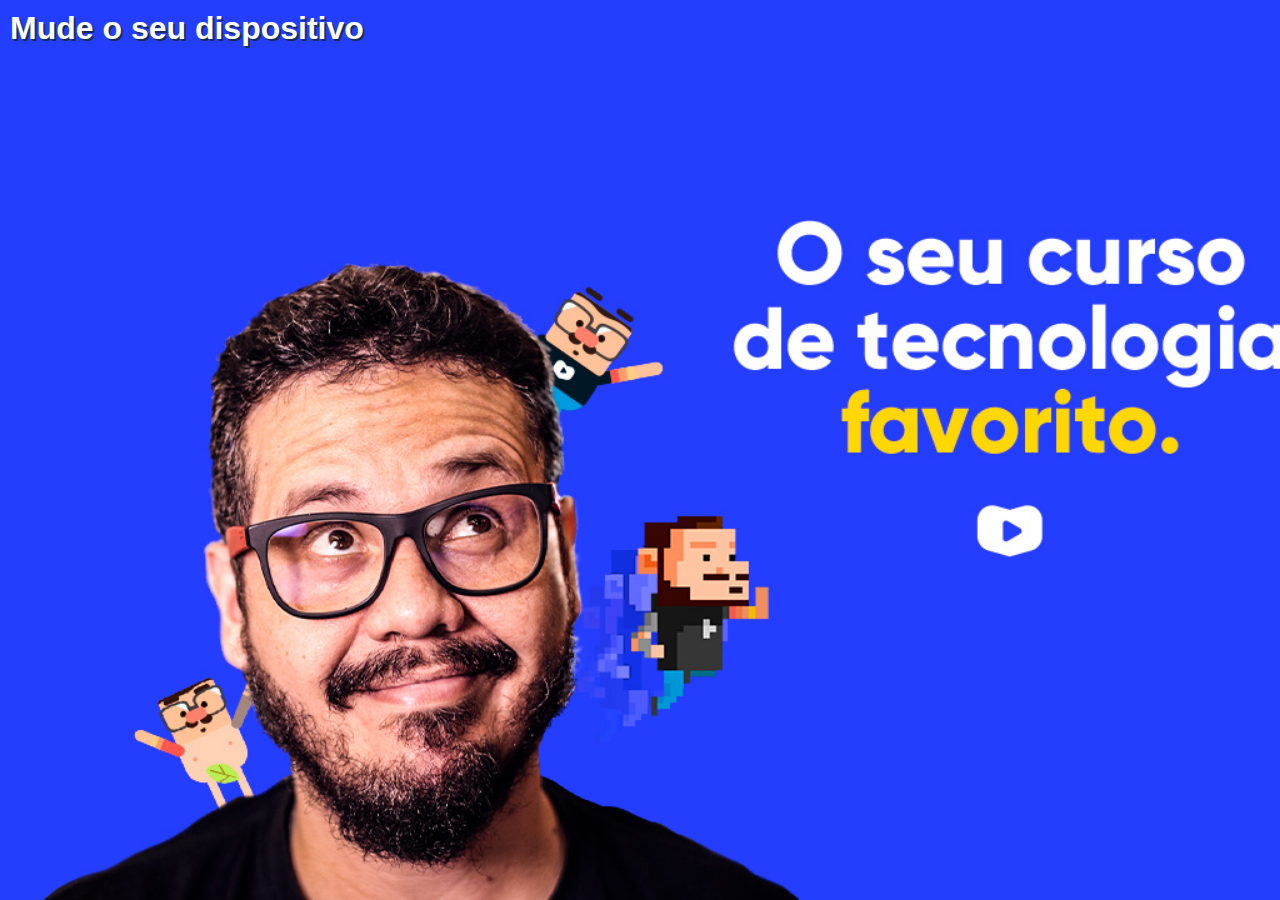
<file: pasta22/imagens22/iframe/ext/ex26/imagens/mq002/index.html>
<!DOCTYPE html>
<html lang="pt-br">
<heady>
    <meta charset="UTF-8">
    <meta http-equiv="X-UA-Compatible" content="IE=edge">
    <meta name="viewport" content="width, initial-scale=1.0">
    <title>Media</title>
    <style>
        *{
    margin: 0px;
    padding: 0px;
    font-family: Arial, Helvetica, sans-serif;
}

html, body{
    width: 100vw;
    height: 100vh;
    background-color: rgb(33, 23, 224);
    background-size: cover;
    background-repeat: no-repeat;
}

h1{
    color: white;
    text-shadow: 2px 2px 0px rgb(22, 44, 84);
    padding: 10px;
}

body {
    background-image: url(../imagens/cev-portrait.jpg);
}
@media screen and (orientation: portrait) {
    body {
    background-image: url(../imagens/cev-portrait.jpg);
    background-position: left bottom;
}  

}

@media screen and (orientation: landscape) {
 
body {
  background-image: url(../imagens/cev-landscape.jpg);
}

}
    </style>
</heady>
<body>

 <h1>Mude o seu dispositivo</h1>  
</body>
</html>
</file>
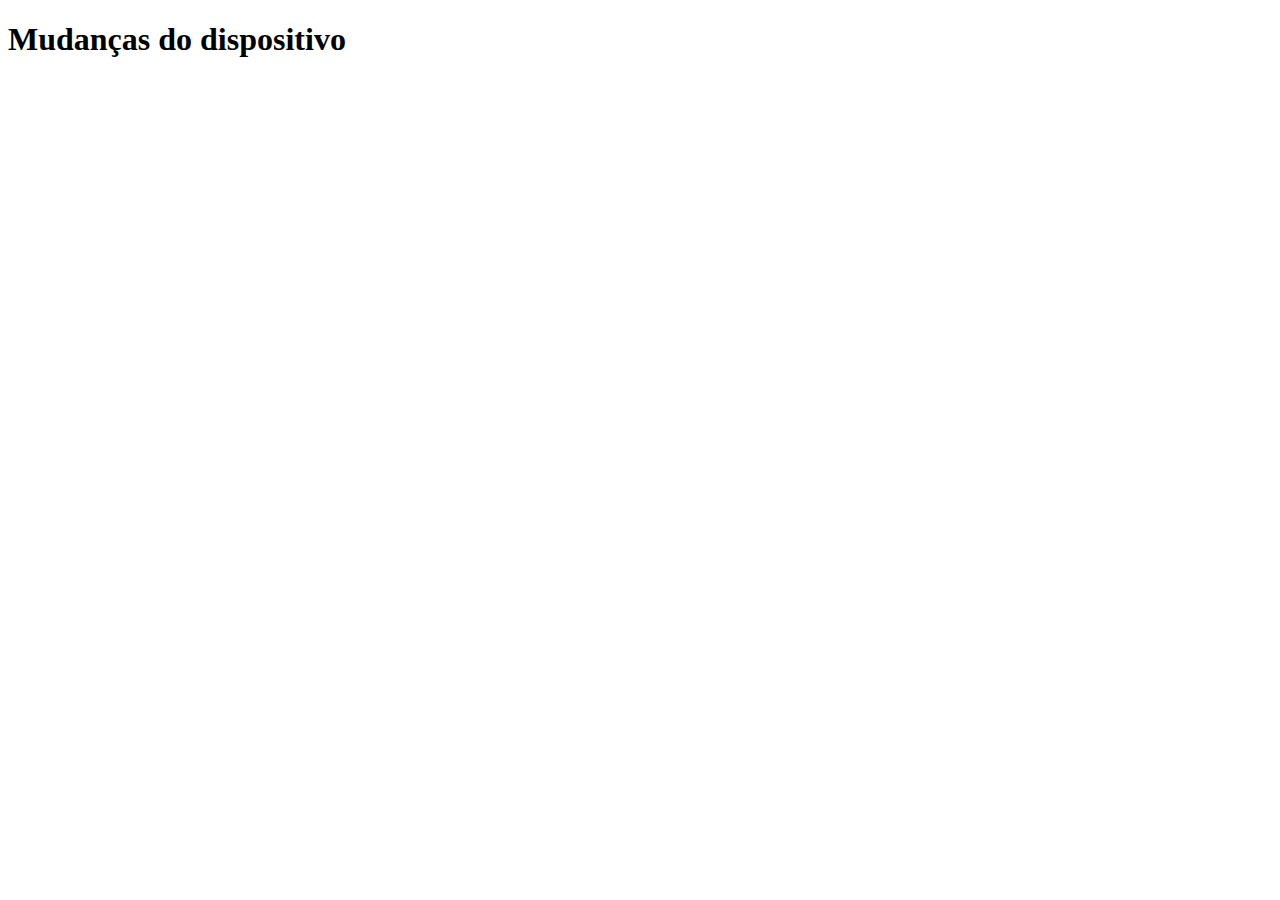
<file: pasta22/imagens22/iframe/ext/ex26/imagens/nq003/index.html>
<!DOCTYPE html>
<html lang="pt-br">
<head>
    <meta charset="UTF-8">
    <meta http-equiv="X-UA-Compatible" content="IE=edge">
    <meta name="viewport" content="width=device-width, initial-scale=1.0">
    <title>Midia</title>
</head>
<body>
    <h1>Mudanças do dispositivo</h1>
</body>
</html>
</file>
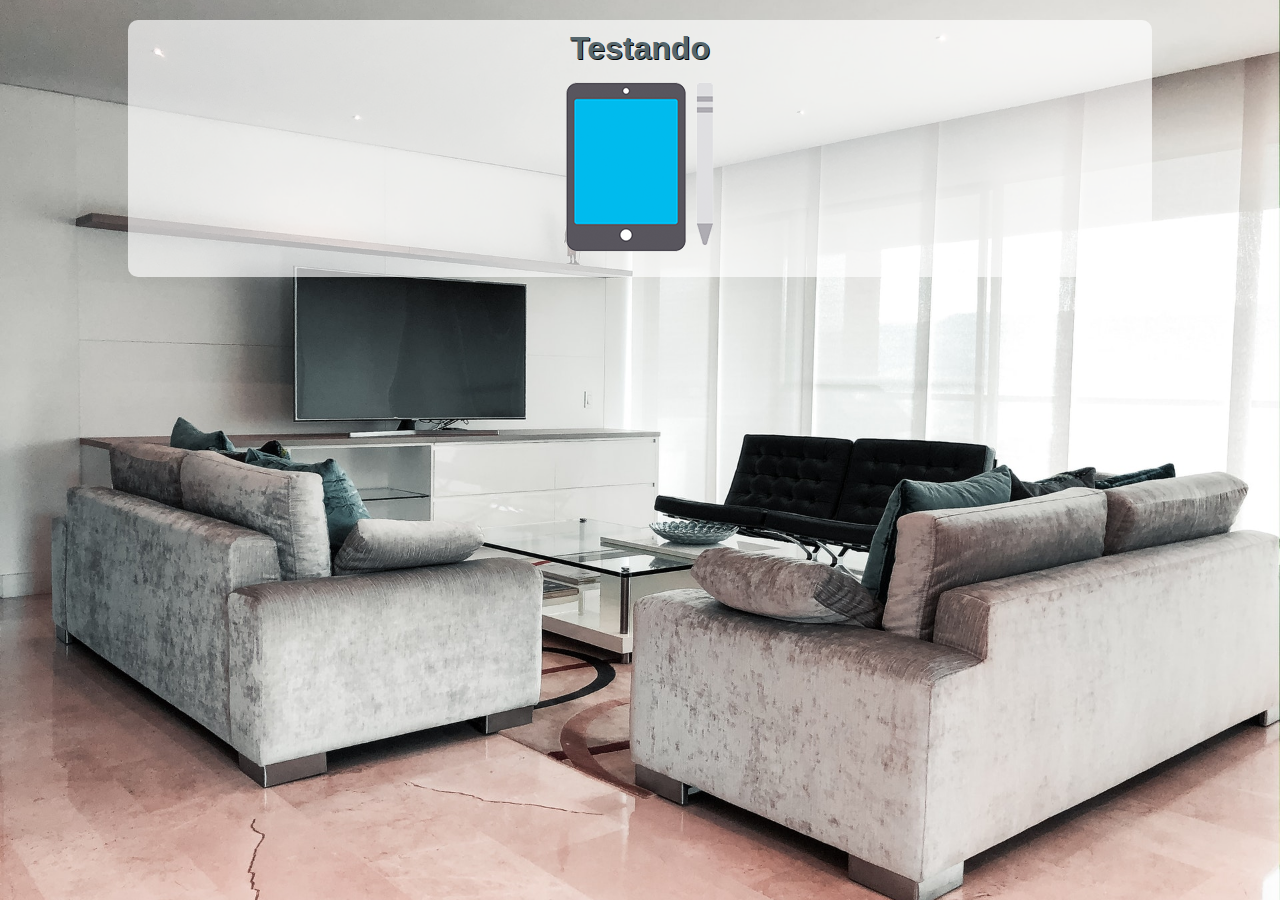
<file: pasta22/imagens22/iframe/ext/ex26/imagens/nq004/imagens/index.html>
<!DOCTYPE html>
<html lang="pt-br">
<head>
  <meta charset="UTF-8">
  <meta name="viewport" content="width=device-width, initial-scale=1.0">
    <title>ICONES</title>
    <link rel="stylesheet" href="estilos/style.css" media="all">
    <link rel="stylesheet" href="estilos/midia-query.css">
</head>
<body>
    <main>
        <h1>Testando</h1>
        <img id="pc" src="icon-pc.png" alt="acessando via computador">
        <img id="phone" src="icon-phone.png" alt="acessando via celular">
        <img id="print" src="icon-print.png" alt="acessando via print">
        <img id="tablet" src="icon-tablet.png" alt="acessando via tablet">
        <img id="tv" src="icon-tv.png" alt="acessando via televisao">
    </main>
</body>
</html>
</file>
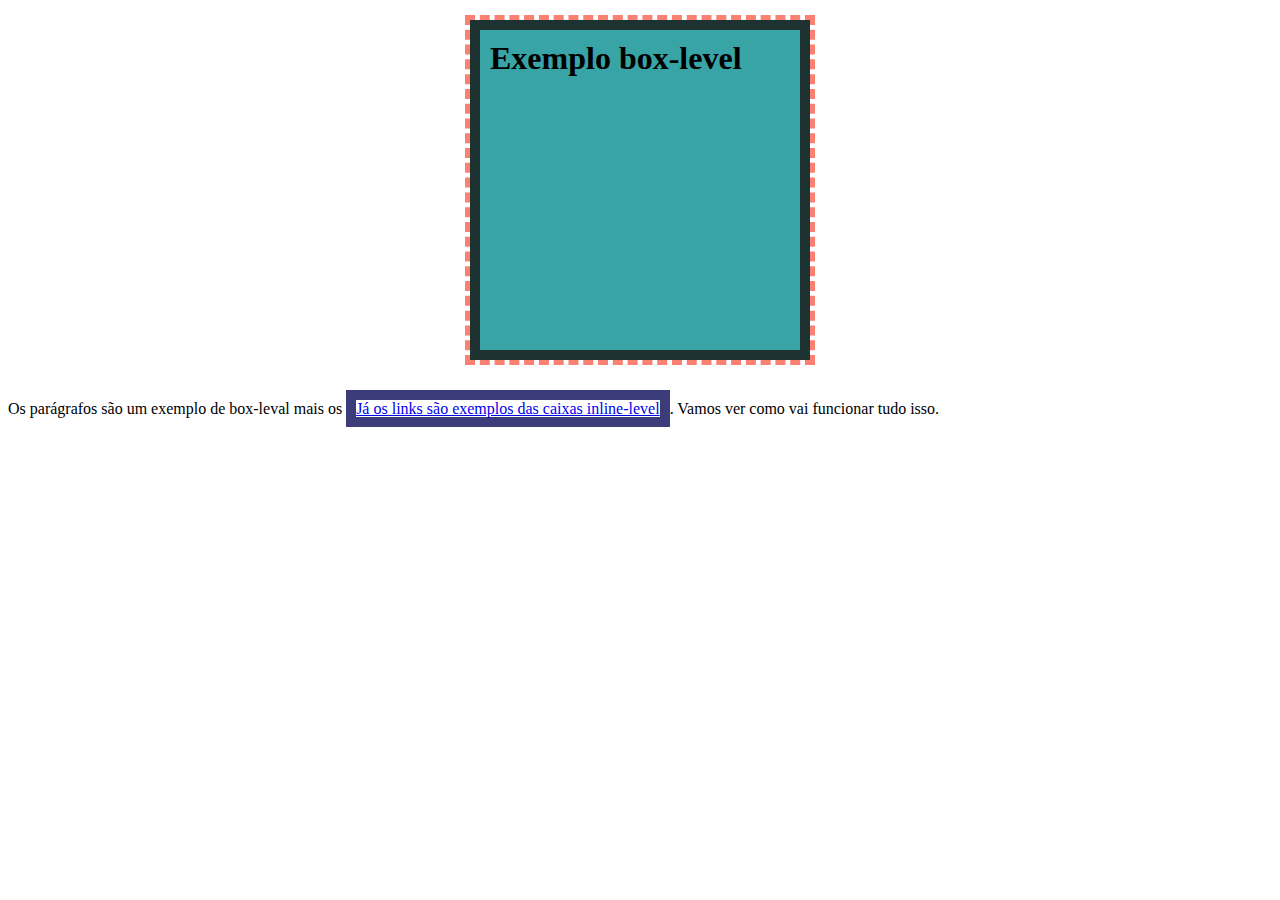
<file: caixa01.html>
<!DOCTYPE html>
<html lang="pt-br">
<head>
    <meta charset="UTF-8">
    <meta http-equiv="X-UA-Compatible" content="IE=edge">
    <meta name="viewport" content="width=device-width, initial-scale=1.0">
    <link rel="shortcut icon" href="gorilla.ico" type="image/x-icon">
    <title>Modelos das Caixas</title>
    <style>
        h1{
            background-color: rgb(56, 164, 166);
            height: 300px;
            width: 300px;

            border: 10px solid rgb(31, 50, 50);

            padding: 10px;

            margin: 20px auto 40px auto;

            outline: 5px dashed salmon;
        }

        a{
            border-width: 10px;
            border-style: solid;
            border-color: rgb(60, 60, 122);

        }
    </style>
</head>
<body>
    <h1>Exemplo box-level</h1>
    <p>Os parágrafos são um exemplo de box-leval mais os <a href="#">Já os links são exemplos das caixas inline-level</a>. Vamos ver como vai funcionar tudo isso.</p>
</body>
</html>
</file>
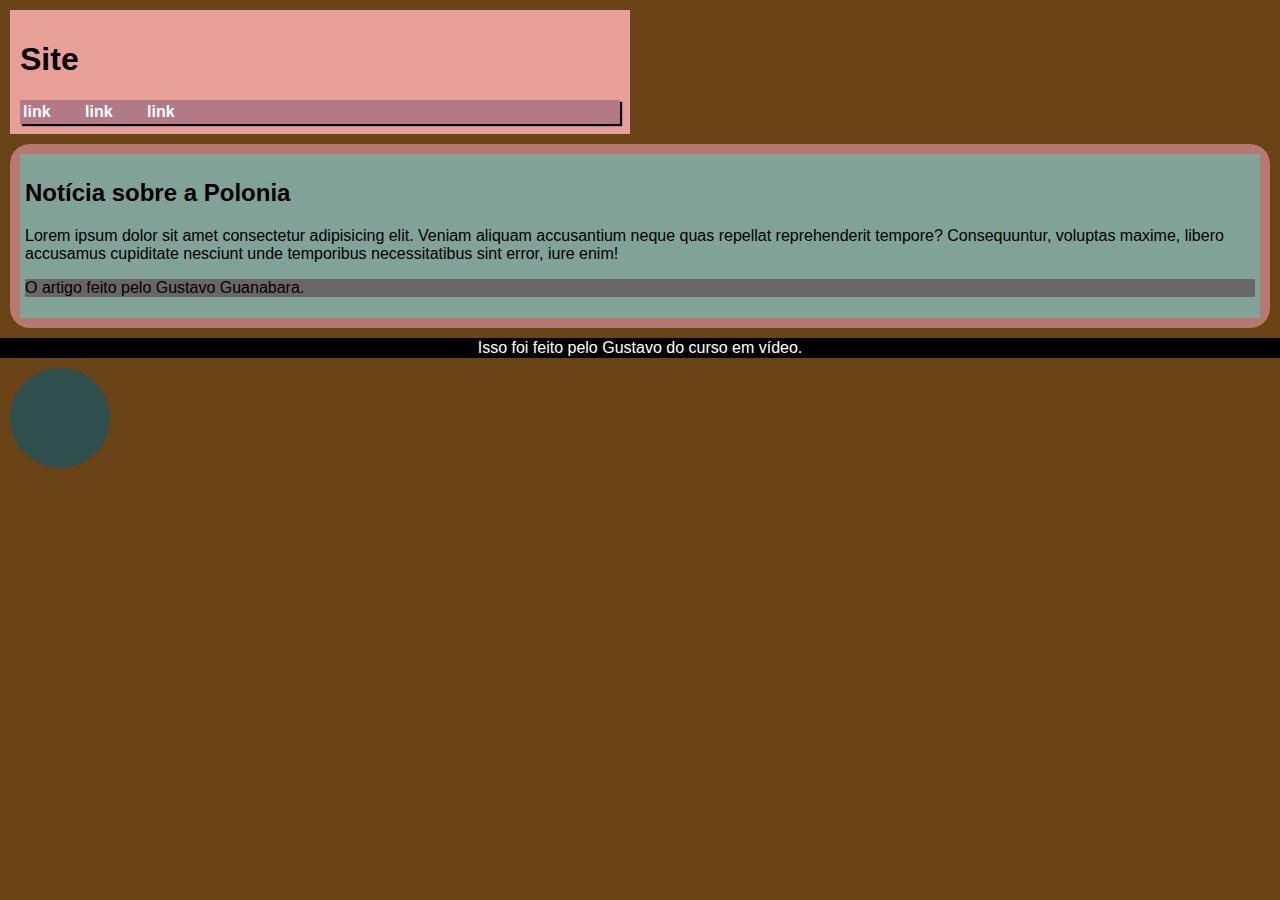
<file: caixa2.html>
<!DOCTYPE html>
<html lang="pt-br">
<head>
    <meta charset="UTF-8">
    <meta http-equiv="X-UA-Compatible" content="IE=edge">
    <meta name="viewport" content="width=device-width, initial-scale=1.0">
    <link rel="shortcut icon" href="gorilla.ico" type="image/x-icon">
    <title>Caixa 02 tags</title>
    <style>
        body{
            font-family: 'Franklin Gothic Medium', 'Arial Narrow', Arial, sans-serif;
            background-color: rgb(105, 67, 21);
            margin: 0px;
        }
        
        article{
        background-color: rgb(128, 162, 151);
        padding: 5px;
        }
        
        header{
            width: 600px;
            background-color: rgb(232, 159, 151);
            padding: 10px;
            margin: 10px;
        }
         
        article > aside{
            background-color: rgb(106, 102, 102);
        }
        main{
            background-color: rgb(182, 121, 114);
            padding: 10px;
            margin: 10px;
            border-radius: 20px;
        }

        nav{
            background-color: rgb(178, 122, 134);
            padding: 3px;
            box-shadow: 2px 2px 1px black;
        }

        nav > a{
            text-decoration: none;
            color: white;
            font-weight: bold;
            margin-right: 30px;
            
        }

        nav > a:hover{
            text-decoration: underline;
        }
         footer{ 
            background-color: black;
            color: white;
            text-align: center;
            padding: 1px;
            margin: 0px;
        }

        footer > p{
            margin: 0px;
        }
        
        div#bola{
        height: 100px;
        width: 100px;
        margin: 10px;
        background-color: darkslategray;
        border-radius: 50%;
        }
    </style>
</head>
<body>
   <header>
     <h1>Site</h1>
     <nav>
        <a href="#">link</a>
        <a href="#">link</a>
        <a href="#">link</a>
     </nav>
   </header>
   <main>
     <section id="Temas">
      
     </section>
     <section id="Assuntos">
       <article>
        <h2>Notícia sobre a Polonia</h2>
        <p>Lorem ipsum dolor sit amet consectetur adipisicing elit. Veniam aliquam accusantium neque quas repellat reprehenderit tempore? Consequuntur, voluptas maxime, libero accusamus cupiditate nesciunt unde temporibus necessitatibus sint error, iure enim!</p>
        <aside>
            <p>O artigo feito pelo Gustavo Guanabara.</p>
        </aside>
       </article>
     </section>
   </main> 
   <footer>
     <p>Isso foi feito pelo Gustavo do curso em vídeo.</p>
   </footer>
   <div id="bola"> </div>
</body>
</html>
</file>
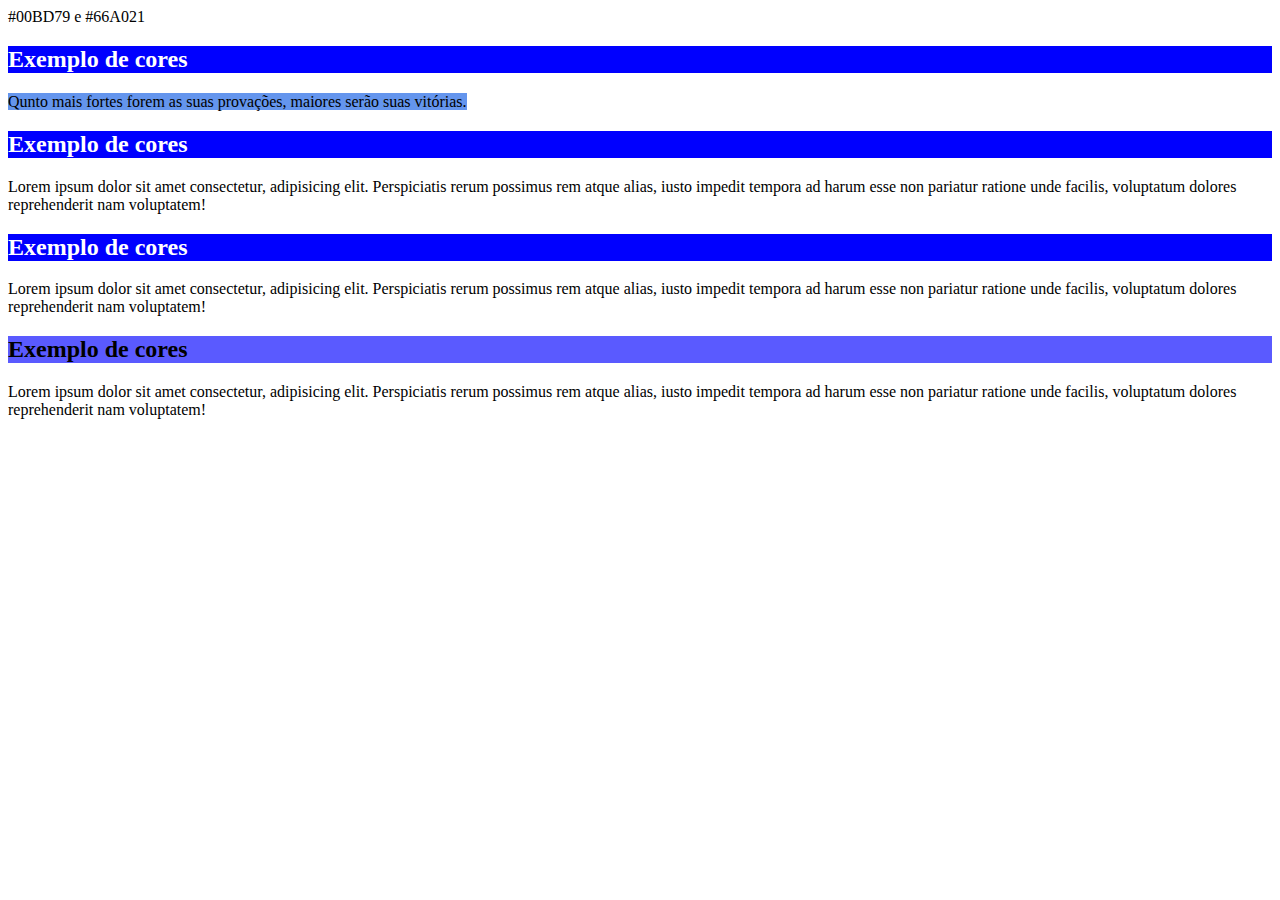
<file: cor01.html>
<!DOCTYPE html>
<html lang="pt-br">
<head>
    <meta charset="UTF-8">
    <meta http-equiv="X-UA-Compatible" content="IE=edge">
    <meta name="viewport" content="width=device-width, initial-scale=1.0">
    <link rel="shortcut icon" href="016/olho0.1.png" type="image/x-icon">
    <title>Cores</title>
    <style>
        mark{ background-color: cornflowerblue;}
    </style>
</head>
<body>
    #00BD79 e #66A021
    <h2 style="background-color: blue; color:white; ">Exemplo de cores</h2>
    <p> <mark>Qunto mais fortes forem as suas provações, maiores  serão suas vitórias.</mark></p>
    <h2 style="background-color:#0000ff; color:#ffff; ">Exemplo de cores</h2>
    <p>Lorem ipsum dolor sit amet consectetur, adipisicing elit. 
     Perspiciatis rerum possimus rem atque alias, iusto impedit tempora ad 
    harum esse non pariatur ratione unde facilis, voluptatum dolores 
    reprehenderit nam voluptatem!</p>
    <h2  style="background-color: rgb(0, 0, 255); color:white; ">Exemplo de cores</h2>
    <p>Lorem ipsum dolor sit amet consectetur, adipisicing elit. 
    Perspiciatis rerum possimus rem atque alias, iusto impedit tempora ad 
    harum esse non pariatur ratione unde facilis, voluptatum dolores 
    reprehenderit nam voluptatem!</p>
    <h2  style="background-color: hsla(240, 100%, 50%, 0.646); color: hsl(0, 0, 100%); ">Exemplo de cores</h2>
    <p>Lorem ipsum dolor sit amet consectetur, adipisicing elit. 
    Perspiciatis rerum possimus rem atque alias, iusto impedit tempora ad 
    harum esse non pariatur ratione unde facilis, voluptatum dolores 
    reprehenderit nam voluptatem!</p>
</body>
</html>
</file>
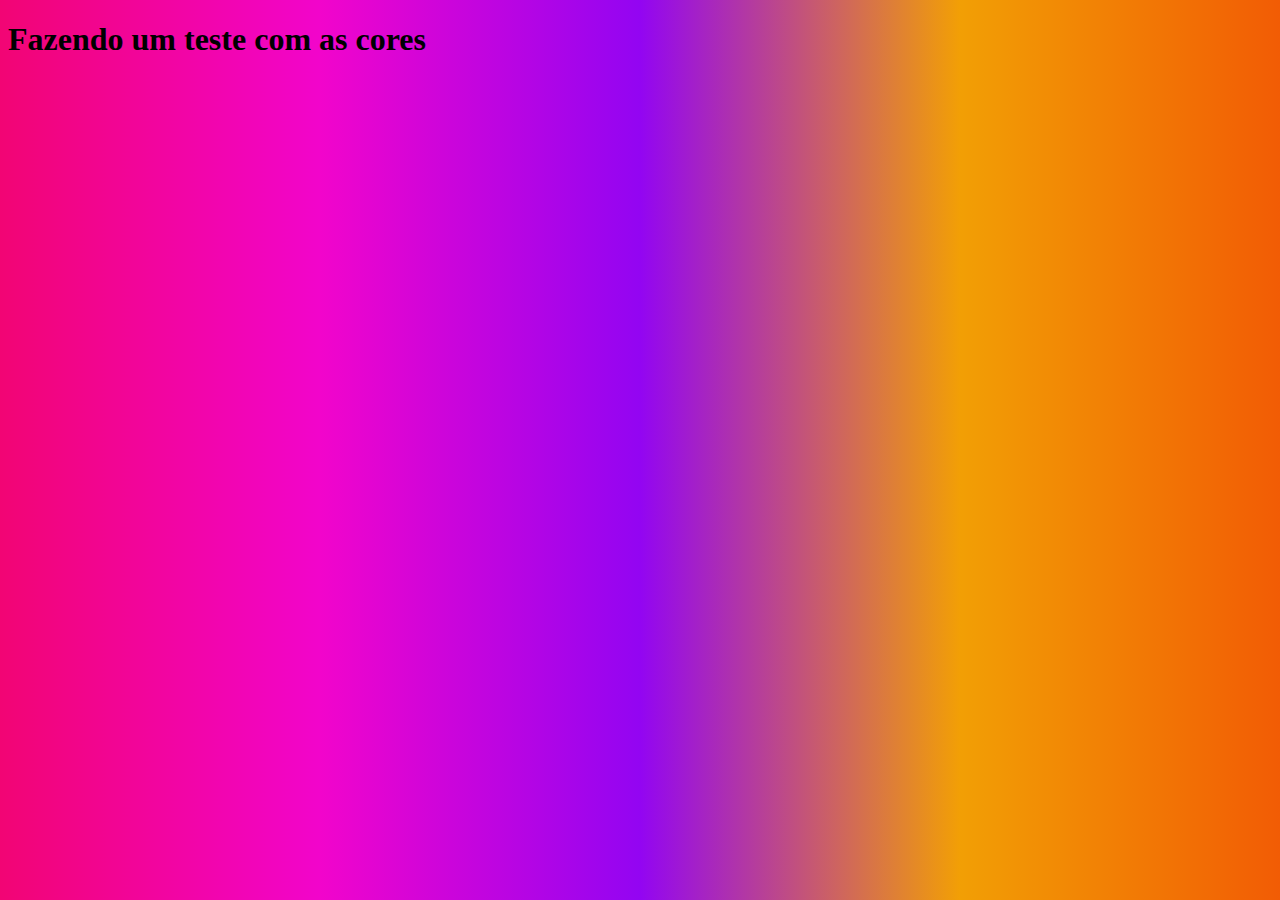
<file: cor02.html>
<!DOCTYPE html>
<html lang="pt-br">
<head>
    <meta charset="UTF-8">
    <meta http-equiv="X-UA-Compatible" content="IE=edge">
    <meta name="viewport" content="width=device-width, initial-scale=1.0">
    <link rel="shortcut icon" href="016/olho0.1.png" type="image/x-icon">
    <title>Gradiente</title>
    <style>
        body {
             background-image: linear-gradient(to right, #F20574, #F205CB, #9305F2, #F29F05, #F25C05);
        }
    </style>
</head>
<body>
  <h1>Fazendo um teste com as cores</h1>  

</body>
</html>
</file>
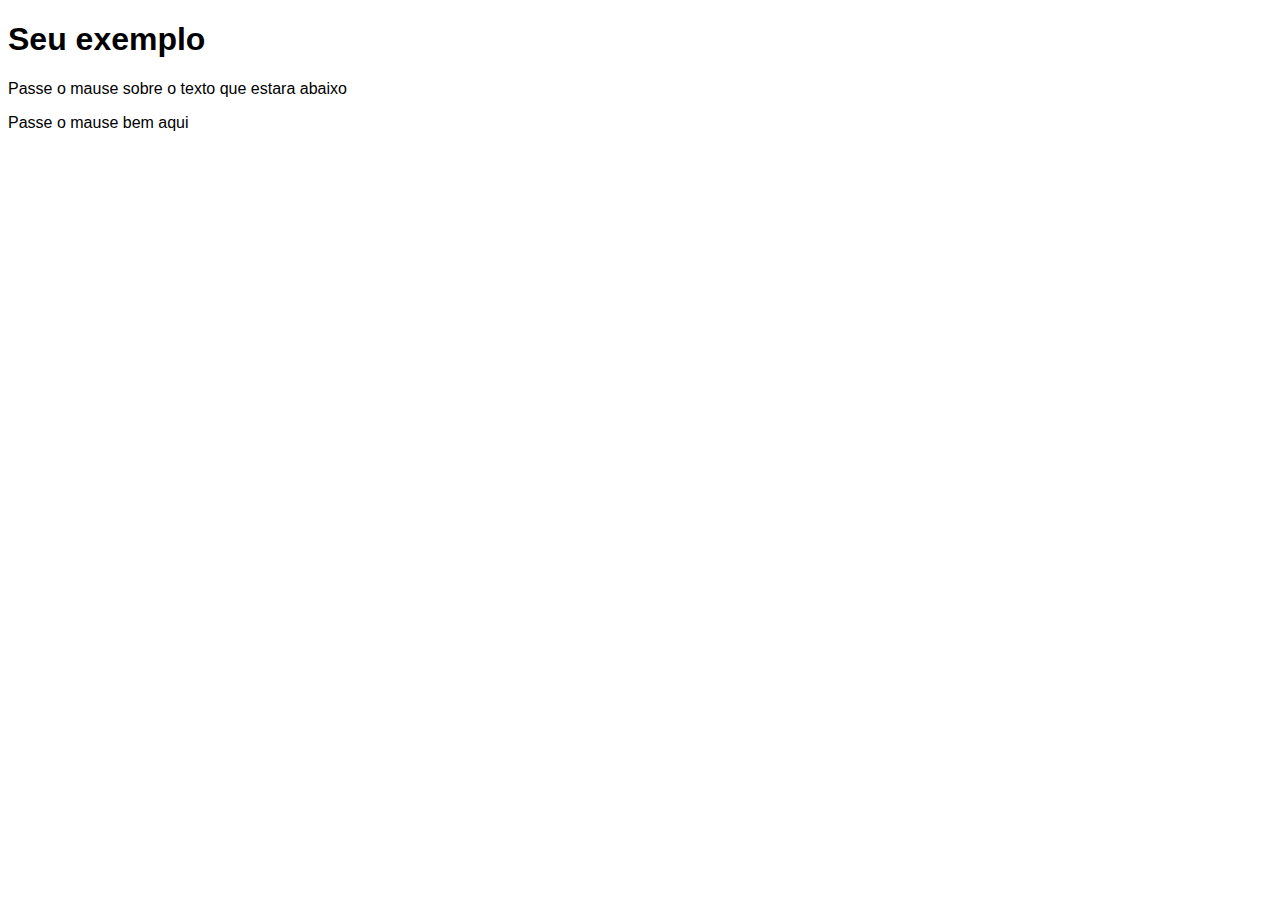
<file: houve.html>
<!DOCTYPE html>
<html lang="pt-br">
<head>
    <meta charset="UTF-8">
    <meta http-equiv="X-UA-Compatible" content="IE=edge">
    <meta name="viewport" content="width=device-width, initial-scale=1.0">
    <link rel="shortcut icon" href="gorilla.ico" type="image/x-icon">
    <title>houver</title>
    <style>
      body{
        font-family:'Franklin Gothic Medium', 'Arial Narrow', Arial, sans-serif
      }

      div > p {
        display: none;
      }  
      
      div:hover > p{
        display: block;
        background-color: red;
      }
      div:hover{
        color: rgb(244, 12, 12);
      }
    </style>
</head>
<body>
  <h1>Seu exemplo</h1>
  <p>Passe o mause sobre o texto que estara abaixo</p>
  <div>Passe o mause bem aqui
    <p>TEXTO....</p>
  </div>
</body>
</html>
</file>
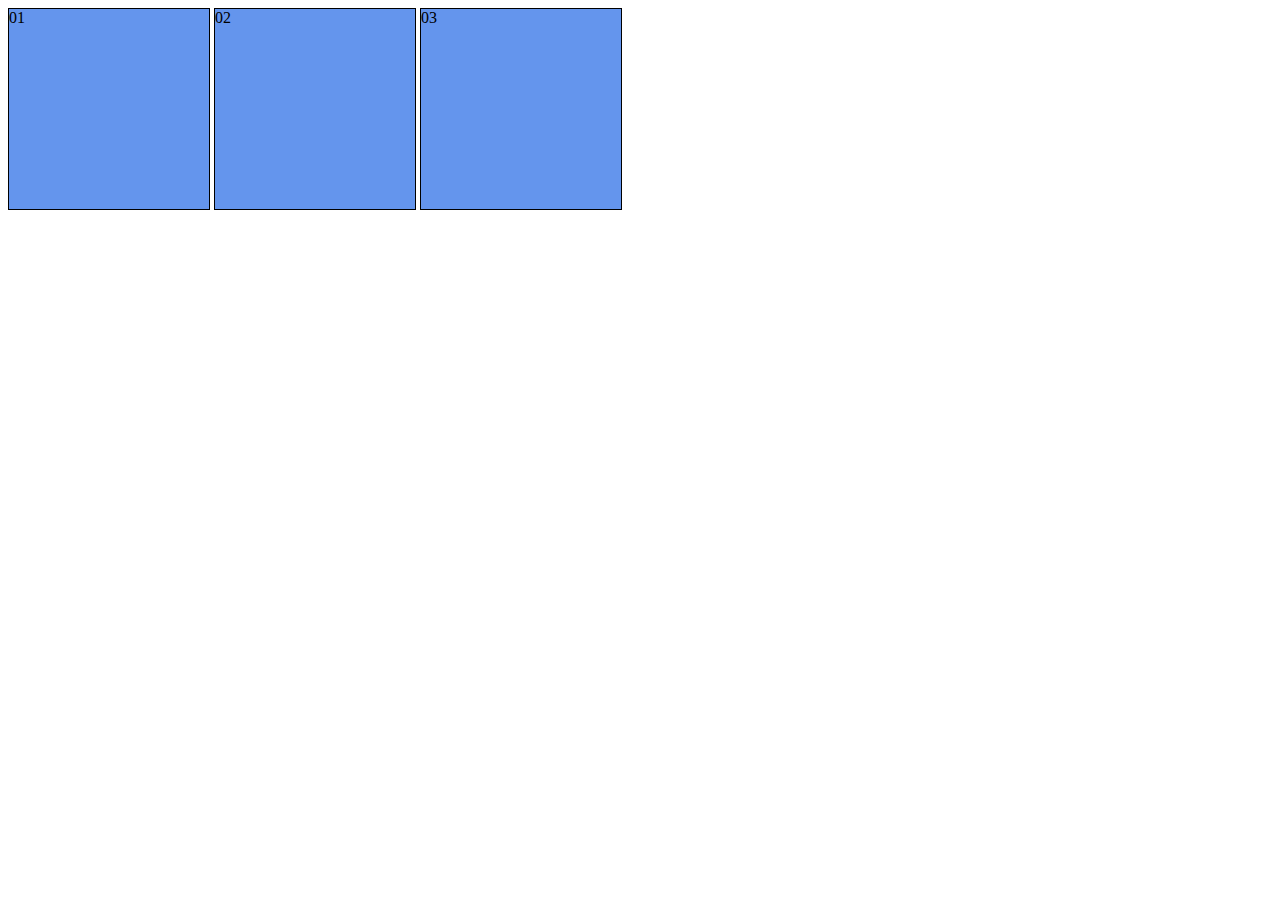
<file: psd.html>
<!DOCTYPE html>
<html lang="pt-br">
<head>
    <meta charset="UTF-8">
    <meta http-equiv="X-UA-Compatible" content="IE=edge">
    <meta name="viewport" content="width=device-width, initial-scale=1.0">
    <link rel="shortcut icon" href="gorilla.ico" type="image/x-icon">
    <title>pseudoclases</title>
    <style>
     div{
        display: inline-block;
        background-color: cornflowerblue;
        border: 1px solid black;
        height: 200px;
        width: 200px;
     }

     div:hover{
       background-color: darkgreen;
     }
    </style>
</head>
<body>
    <div id="01">01</div>
    <div id="02">02</div>
    <div id="03">03</div>
</body>
</html>
</file>
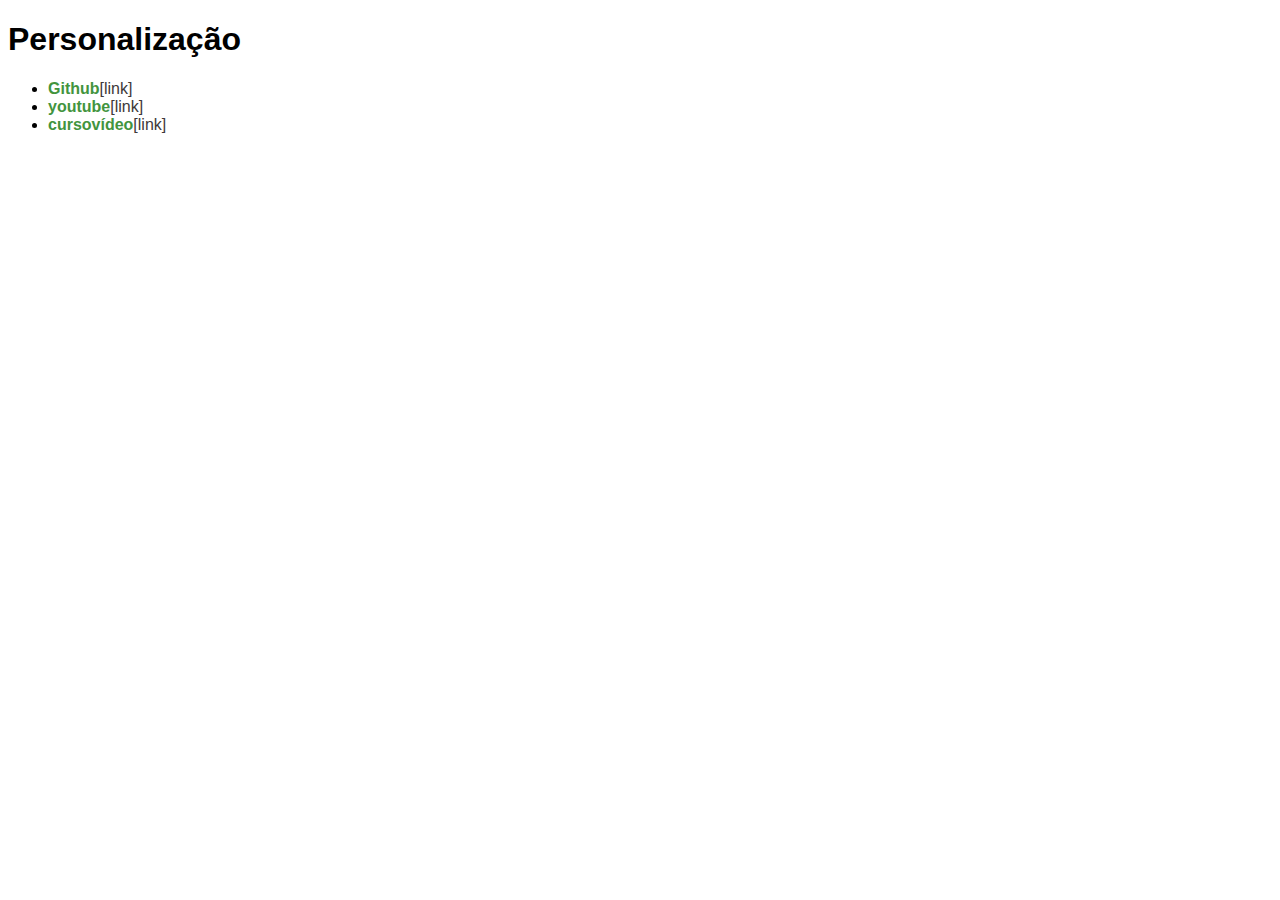
<file: pseudo.html>
<!DOCTYPE html>
<html lang="pt-br">
<head>
    <meta charset="UTF-8">
    <meta http-equiv="X-UA-Compatible" content="IE=edge">
    <meta name="viewport" content="width=device-width, initial-scale=1.0">
    <title>Pseudo classes</title>
    <style>
        body{
            font-family: 'Franklin Gothic Medium', 'Arial Narrow', Arial, sans-serif;
        }

        a{
         color: rgb(66, 148, 62);
         text-decoration: none;
         font-weight: bold;
        }

        a:visited{
            color: darkcyan;
        }

        a:hover{
            color: black;
            text-decoration: underline;
        }

        a:active{
            color: rgb(87, 87, 238);
        }

        a::after{
             content:'[link]';
             text-decoration: none;
             font-weight: normal;
             color: rgb(62, 57, 57);
            }
        
    </style>
</head>
<body>
    <h1>Personalização</h1>
    <ul>
        <li><a href="https://gustavoguanabara.github.io" target="_blank">Github</a></li>
        <li><a href="https://youtube.com/cursoemvideo/" target="_blank">youtube</a></li>
        <li><a href="https://www.cursoemvideo.com" target="_blank">cursovídeo</a></li>
    </ul>
</body>
</html>
</file>
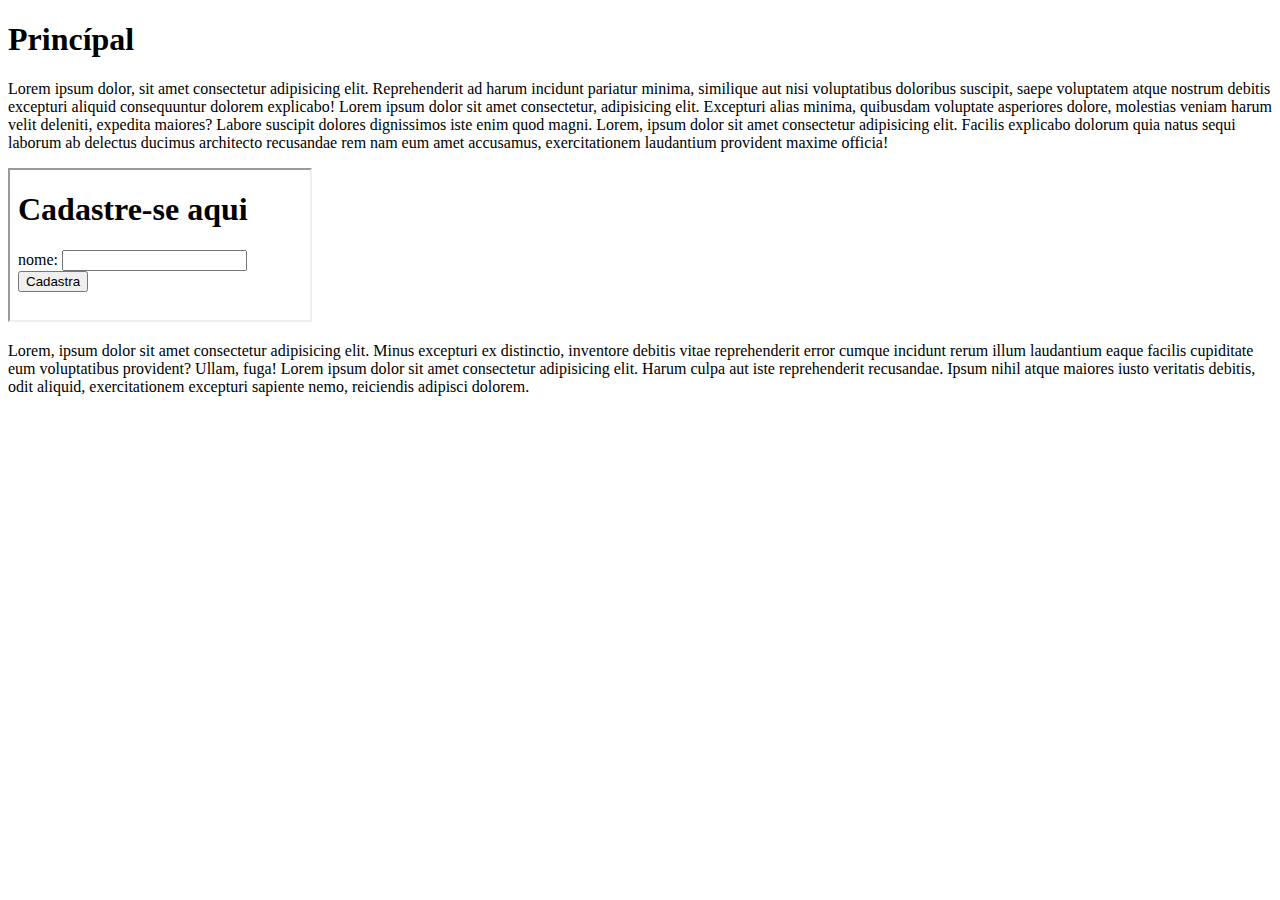
<file: pasta24/iframe04.html>
<!DOCTYPE html>
<html lang="pt-br">
<head>
    <meta charset="UTF-8">
    <meta http-equiv="X-UA-Compatible" content="IE=edge">
    <meta name="viewport" content="width=device-width, initial-scale=1.0">
    <title>Iframes</title>
</head>
<body>
   <h1>Princípal</h1> 

   <p>Lorem ipsum dolor, sit amet consectetur adipisicing elit. Reprehenderit ad harum incidunt pariatur minima, similique aut nisi voluptatibus doloribus suscipit, saepe voluptatem atque nostrum debitis excepturi aliquid consequuntur dolorem explicabo! Lorem ipsum dolor sit amet consectetur, adipisicing elit. Excepturi alias minima, quibusdam voluptate asperiores dolore, molestias veniam harum velit deleniti, expedita maiores? Labore suscipit dolores dignissimos iste enim quod magni. Lorem, ipsum dolor sit amet consectetur adipisicing elit. Facilis explicabo dolorum quia natus sequi laborum ab delectus ducimus architecto recusandae rem nam eum amet accusamus, exercitationem laudantium provident maxime officia!</p>

     <iframe src="/pasta22/imagens22/iframe/ext/pag02.html" sandbox="allow-same-origin allow-forms allow-scripts" referrerpolicy="no-referrer">
        infelizmente o seu navegador não e compativel
     </iframe>

   <p>Lorem, ipsum dolor sit amet consectetur adipisicing elit. Minus excepturi ex distinctio, inventore debitis vitae reprehenderit error cumque incidunt rerum illum laudantium eaque facilis cupiditate eum voluptatibus provident? Ullam, fuga! Lorem ipsum dolor sit amet consectetur adipisicing elit. Harum culpa aut iste reprehenderit recusandae. Ipsum nihil atque maiores iusto veritatis debitis, odit aliquid, exercitationem excepturi sapiente nemo, reiciendis adipisci dolorem.</p>
</body>
</html>
</file>
<file: pasta22/imagens22/iframe/ext/ex26/imagens/nq004/imagens/estilos/style.css>
@charset "UTF-8";



* {
    font-family: Arial, Helvetica, sans-serif;
    font-size: 1em;
    margin: 0px;
    padding: 0px;
    box-sizing: border-box;
}

html {
    height: 100vh;
}

body {
    background-color: rgb(58, 55, 55);
    background-size: cover;
    background-position: center center;
}

h1{
    text-align: center;
    font-size: 2em;
    color: rgb(85, 102, 108);
    text-shadow: 1px 1px 0px black;
}

main{
    background-color: rgba(255, 255, 255, 0.653);
    width: 80vw;
    margin: auto;
    margin-top: 20px;
    border-radius: 10px;
    padding: 10px;
}

img{
 display: block;
 margin: auto;
}

img#phone{ display: none;}
img#tablet{display: block;}
img#pc{display: none;}
img#tv{display: none;}
img#print{display: none;}
</file>
<file: pasta22/imagens22/iframe/ext/ex26/imagens/nq004/imagens/estilos/midia-query.css>
@charset "UTF-8";


@media print {

    *{
        font-family:Arial, Helvetica, sans-serif;
    }

    body{
    background-image: url(../back-print.jpg);

    }

    main h1{
        text-shadow: none;
        color: black;
    }

    img#phone{ display: none;}
    img#tablet{display: block;}
    img#pc{display: none;}
    img#tv{display: none;}
    img#print{display: none;}
    
}

@media screen and (min-width: 768px) and (max-width: 992px) {
    body{
    background-image: url(../back-tablet.jpg);
    }

    img#phone{ display: none;}
    img#tablet{display: block;}
    img#pc{display: none;}
    img#tv{display: none;}
    img#print{display: none;}
}

@media screen and (min-width: 992px) and (max-width: 1200px) {

    body{
     background-image: url(../back-pc.jpg);
    }

    img#phone{ display: none;}
    img#tablet{display: block;}
    img#pc{display: none;}
    img#tv{display: none;}
    img#print{display: none;}
    
}

@media  screen and (min-width:1200px) {

    body{
        background-image: url(../back-tv.jpg);
    }
    
    img#phone{ display: none;}
    img#tablet{display: block;}
    img#pc{display: none;}
    img#tv{display: none;}
    img#print{display: none;}
}
</file>
